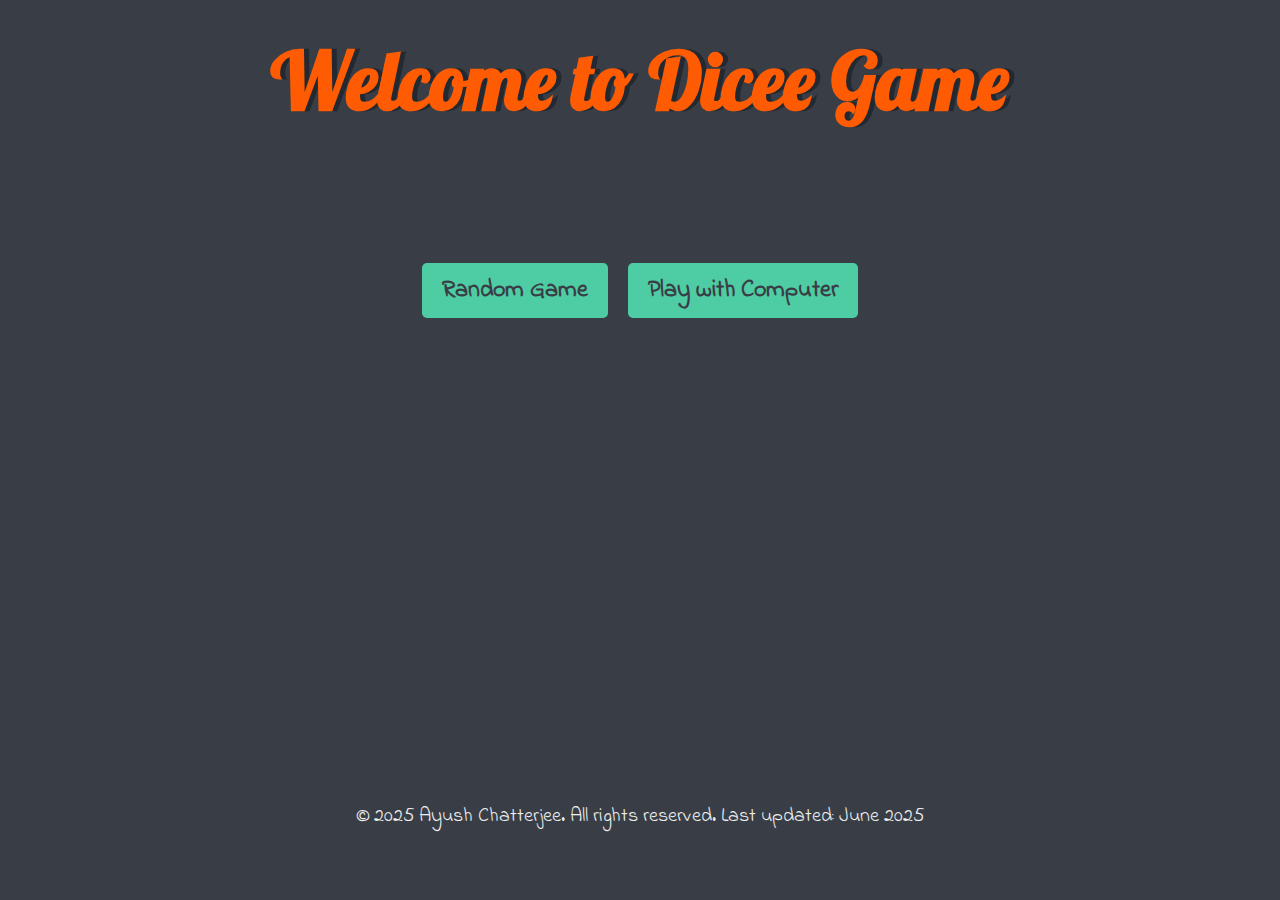
<file: index.html>
<!DOCTYPE html>
<html lang="en" dir="ltr">
  <head>
    <meta charset="utf-8" />
    <meta name="viewport" content="width=device-width, initial-scale=1.0" />
    <title>Dicee</title>
    <link rel="stylesheet" href="indexStyles.css" />
    <link
      href="https://fonts.googleapis.com/css?family=Indie+Flower|Lobster"
      rel="stylesheet"
    />
  </head>
  <body>
    <div class="container">
      <h1>Welcome to Dicee Game</h1>

      <div class="buttons">
        <button onclick="location.href='dicee.html'" class="random">Random Game</button>
        <button onclick="location.href='vsComp.html'" class="vsComp">Play with Computer</button>
      </div>
    </div>

    <footer><p>© 2025 Ayush Chatterjee. All rights reserved.
        Last updated: June 2025</p></footer>
  </body>
</html>
</file>
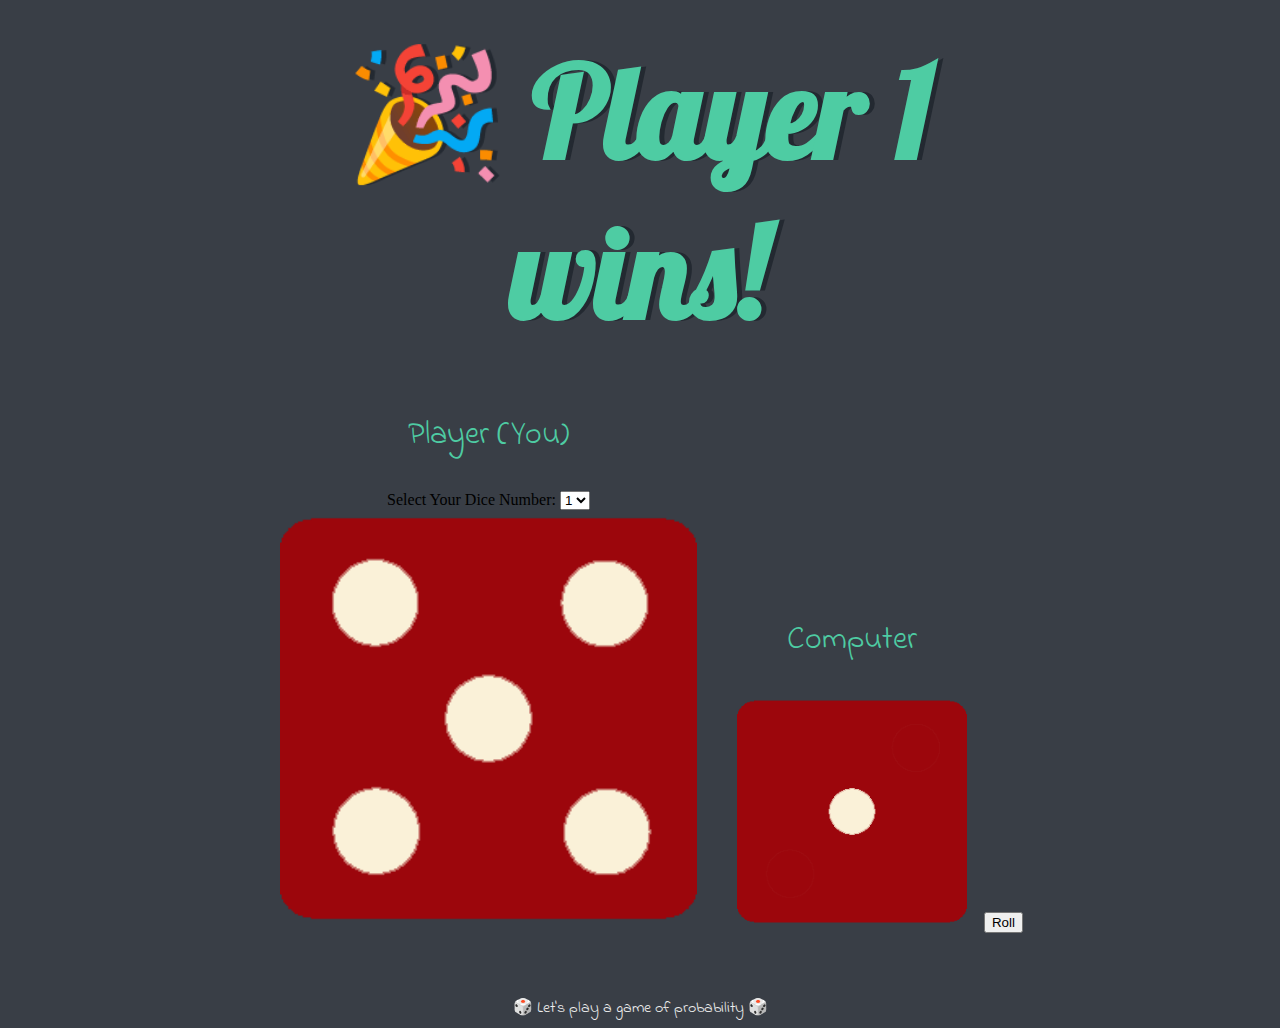
<file: dicee.html>
<!DOCTYPE html>
<html lang="en" dir="ltr">
  <head>
    <meta name="viewport" content="width=device-width, initial-scale=1">
    <meta charset="utf-8" />
    <title>Dice Game</title>
    <link rel="stylesheet" href="styles.css" />
    <link
      href="https://fonts.googleapis.com/css?family=Indie+Flower|Lobster"
      rel="stylesheet"
    />
  </head>
  <body>
    <div class="container">
      <h1>Choose Your Dice</h1>
      <div class="dice">
        <p>Player (You)</p>
        <label for="userDice">Select Your Dice Number:</label>
<select id="userDice" aria-label="Select Your Dice Number">
  <option value="1">1</option>
  <option value="2">2</option>
  <option value="3">3</option>
  <option value="4">4</option>
  <option value="5">5</option>
  <option value="6">6</option>
</select>
        <img class="img1" src="images/dice6.png" alt="image1"/>
      </div>

      <div class="dice">
        <p>Computer</p>
        <img class="img2" src="images/dice6.png" alt="image2"/>
      </div>
      <button onclick="playGame()">Roll</button>
    </div>
    <script src="index.js" charset="utf-8"></script>
  </body>
  <footer>🎲 Let's play a game of probability 🎲</footer>
</html>
</file>
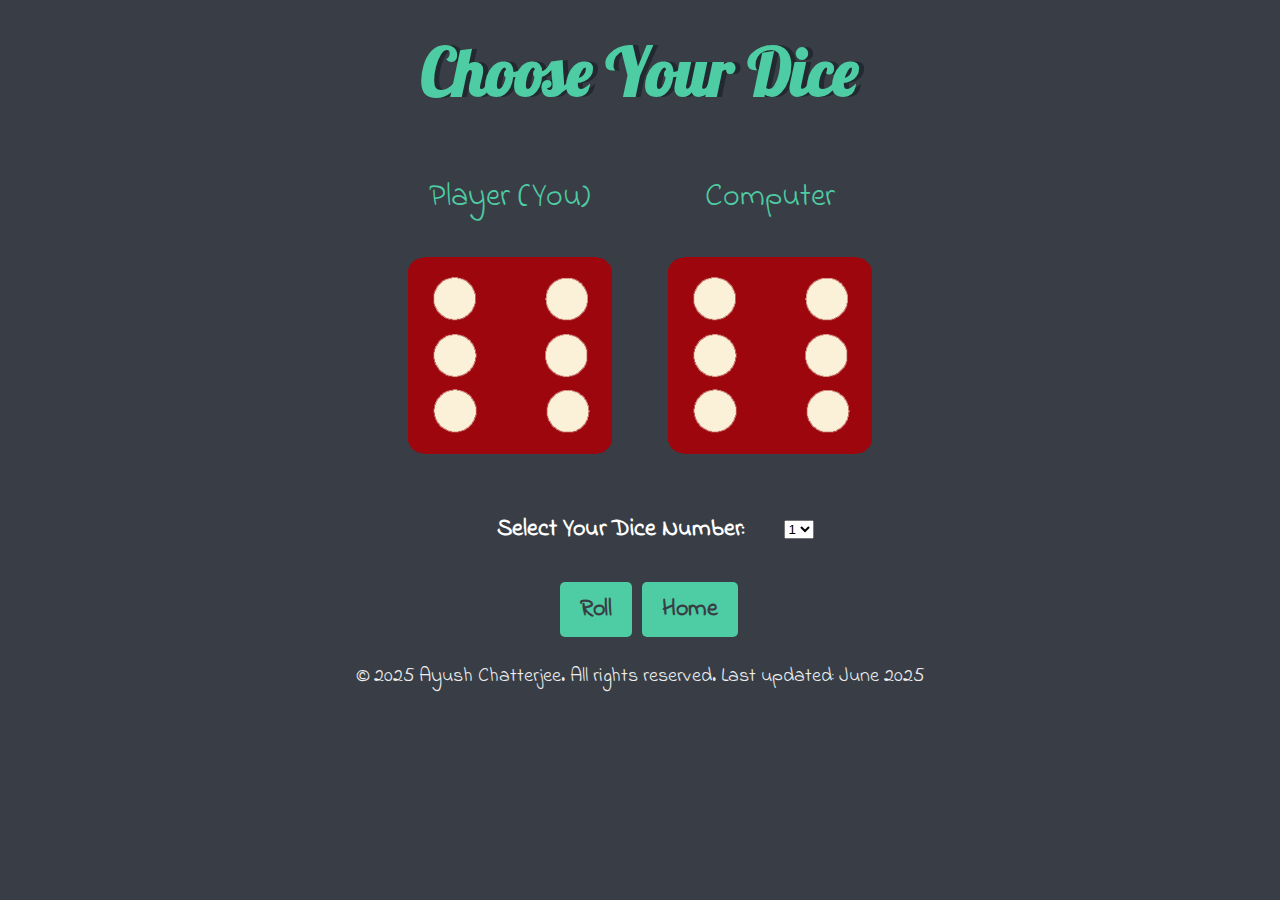
<file: vsComp.html>
<!DOCTYPE html>
<html lang="en" dir="ltr">
  <head>
    <meta charset="utf-8" />
    <meta name="viewport" content="width=device-width, initial-scale=1.0" />
    <title>Random Game</title>
    <link rel="stylesheet" href="vsComp.css" />
    <link
      href="https://fonts.googleapis.com/css?family=Indie+Flower|Lobster"
      rel="stylesheet"
    />
  </head>

  <body>
    <div class="container">
      <h1>Choose Your Dice</h1>

      <div class="dice">
        <p>Player (You)</p>
        
        <img class="img1" src="./images/dice6.png" alt="Dice showing 6" />
      </div>

      <div class="dice">
        <p>Computer</p>
        <img class="img2" src="./images/dice6.png" alt="Dice showing 6" />
      </div>
    </div>
    <div class="selection">
      <label for="userDice">Select Your Dice Number:</label>
      <select id="userDice" aria-label="Select Your Dice Number">
        <option value="1">1</option>
        <option value="2">2</option>
        <option value="3">3</option>
        <option value="4">4</option>
        <option value="5">5</option>
        <option value="6">6</option>
      </select>
    </div>
    <div class="roll">
      <button onclick="playGame()" class="rollbut">Roll</button>
      <button onclick="location.href='index.html'" class="home">Home</button>
    </div>
    <footer>
      <p>
        © 2025 Ayush Chatterjee. All rights reserved. Last updated: June 2025
      </p>
    </footer>
    <script src="vsComp.js"></script>
  </body>
</html>
</file>
<file: indexStyles.css>
.container {
  width: 70%;
  margin: auto;
  text-align: center;
  height: 83vh;
}

body {
  background-color: #393E46;
}

h1 {
  margin: 30px;
  font-family: 'Lobster', cursive;
  text-shadow: 5px 0 #232931;
  font-size: 80px;
  color: #ff5b02;
}

p {
  font-size: 2rem;
  color: #4ECCA3;
  font-family: 'Indie Flower', cursive;
}

footer p{
  margin-top: 2%;
  margin-bottom: 2%;
  color: #EEEEEE;
  text-align: center;
  font-family: 'Indie Flower', cursive;
  font-size: 20px;
}

.buttons {
  display: flex;
  justify-content: center;
  align-items: center;
  margin-top: 15%;
}

.buttons button {
  background-color: #4ECCA3;
  color: #393E46;
  border: none;
  margin: 0 10px;
  padding: 10px 20px;
  font-size: 1.5rem;
  font-weight: bold;
  font-family: 'Indie Flower', cursive;
  cursor: pointer;
  border-radius: 5px;
  transition: background-color 0.3s ease, color 0.3s ease;
}

.buttons button:hover {
  background-color: #3A9B7E;
}
</file>
<file: styles.css>
.container{
  width: 70%;
  margin: auto;
  text-align: center;
}
.dice{
  text-align: center;
  display: inline-block;
}
body{
  background-color: #393E46;
}
h1{
  margin: 30px;
  font-family: 'Lobster', cursive;
  text-shadow: 5px 0 #232931;
  font-size: 8rem;
  color: #4ECCA3;
}
p{
  font-size: 2rem;
  color: #4ECCA3;
  font-family: 'Indie Flower', cursive;
}
img{
  width: 90%;
}
footer{
  margin-top: 5%;
  color: #EEEEEE;
  text-align: center;
  font-family: 'Indie Flower', cursive;
}
.dice-img {
  width: 100px;
  height: 100px;
}
</file>
<file: vsComp.css>
.container {
  width: 70%;
  margin: auto;
  text-align: center;
}

.dice {
  text-align: center;
  display: inline-block;

}

body {
  background-color: #393E46;
}

h1 {
  margin: 30px;
  font-family: 'Lobster', cursive;
  text-shadow: 5px 0 #232931;
  font-size: 4.1rem;
  color: #4ECCA3;
}

p {
  font-size: 2rem;
  color: #4ECCA3;
  font-family: 'Indie Flower', cursive;
}

img {
  width: 80%;
}

footer p{
  margin-top: 2%;
  color: #EEEEEE;
  text-align: center;
  font-family: 'Indie Flower', cursive;
  font-size: 20px;
}
.roll {
  display: flex;
  justify-content: center;
  align-items: center;
}
.roll button{
  background-color: #4ECCA3;
  color: #393E46;
  border: none;
  margin-top: 25px;
  padding: 10px 20px;
  font-size: 1.5rem;
  font-weight: bold;
  font-family: 'Indie Flower', cursive;
  cursor: pointer;
  border-radius: 5px;
}
.roll .rollbut{
  margin-left: 1.5%;
}
.roll .home{
  margin-left: 10px;
}
.roll button:hover {
  background-color: #ffffff;
  color: #4000ff;
  transition: background-color 0.3s ease, color 0.3s ease;
}

.selection {
  margin: 40px auto 0 auto;  /* top margin to give space from container */
  text-align: center;
  display: flex;
  justify-content: center;
  align-items: center;
  gap: 10px; /* space between label and dropdown */
}

.selection label {
  color: #ffffff;
  border: none;
  padding: 10px 20px;
  font-size: 1.5rem;
  font-weight: bold;
  font-family: 'Indie Flower', cursive;
  cursor: pointer;
  border-radius: 5px;
  margin: 0 10px;
}
</file>
